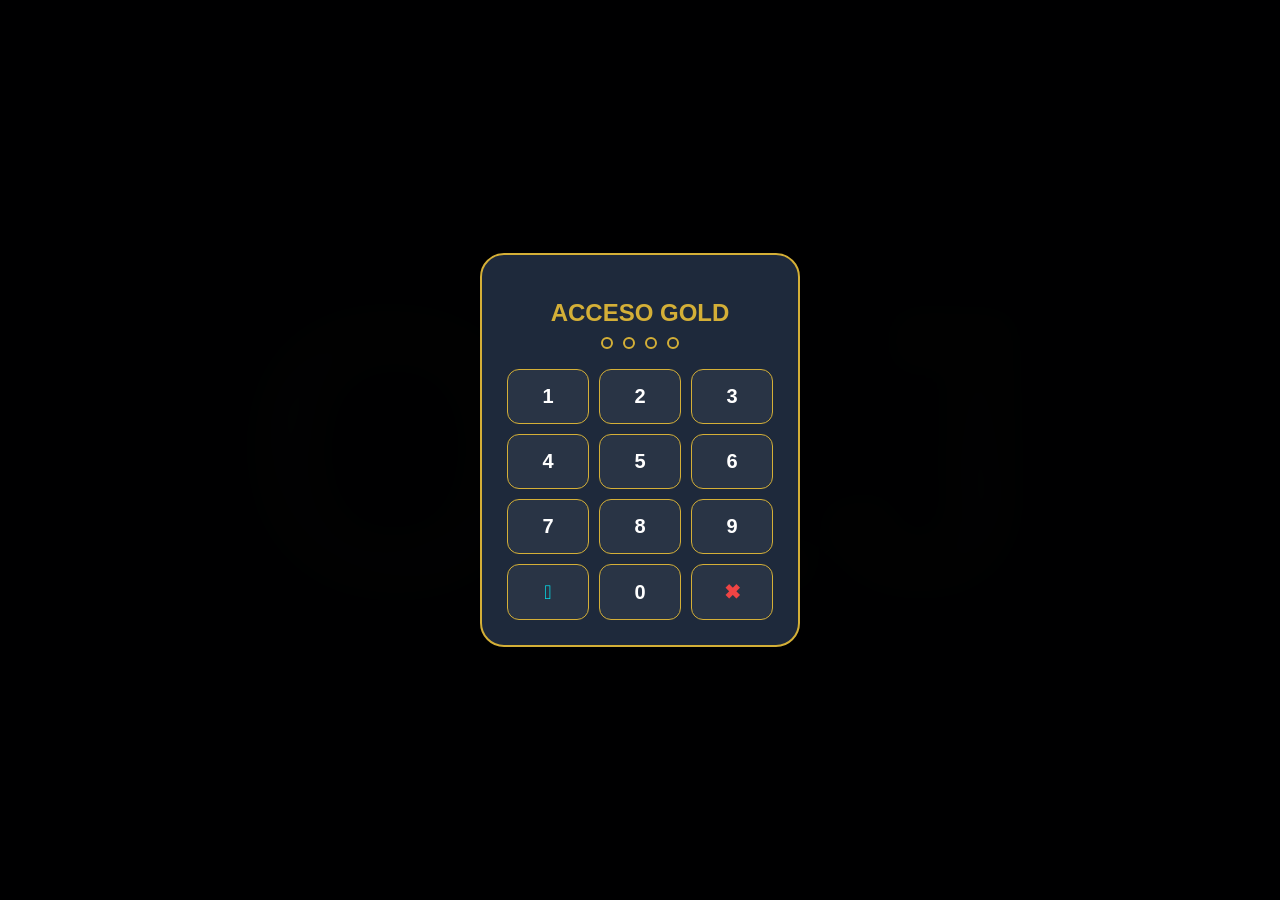
<file: index.html>
<!DOCTYPE html>
<html lang="es">
<head>
  <meta charset="UTF-8" />
  <meta name="viewport" content="width=device-width, initial-scale=1, maximum-scale=5, user-scalable=yes" />
  <title>MIS GASTOS V0.0 BETA</title>
  <meta name="theme-color" content="#d4af37" />
  <link rel="manifest" href="./manifest.json" />
  <meta name="mobile-web-app-capable" content="yes">
  <meta name="apple-mobile-web-app-capable" content="yes">
  <meta name="apple-mobile-web-app-status-bar-style" content="black-translucent" />
  <link rel="apple-touch-icon"
        href="data:image/svg+xml;utf8,<svg xmlns='http://www.w3.org/2000/svg' viewBox='0 0 100 100'><rect width='100' height='100' rx='20' fill='%230b0f1a'/><circle cx='50' cy='50' r='40' fill='none' stroke='%23d4af37' stroke-width='4'/><text x='50%25' y='55%25' dominant-baseline='middle' text-anchor='middle' font-family='serif' font-weight='bold' font-size='35' fill='%23d4af37'>O&amp;J</text></svg>'" />
  <link rel="stylesheet" href="./css/style.css" />
</head>

<body>
  <!-- PIN -->
  <div id="authOverlay" class="popup-overlay" role="dialog" aria-modal="true" aria-label="Acceso PIN">
    <div class="popup-content">
      <h2 style="color:var(--primary);margin-bottom:10px">ACCESO GOLD</h2>
      <div class="pin-dots">
        <div class="dot"></div><div class="dot"></div>
        <div class="dot"></div><div class="dot"></div>
      </div>
      <div class="pin-grid">
        <button class="btn-pin" onclick="pressPin(1)">1</button>
        <button class="btn-pin" onclick="pressPin(2)">2</button>
        <button class="btn-pin" onclick="pressPin(3)">3</button>
        <button class="btn-pin" onclick="pressPin(4)">4</button>
        <button class="btn-pin" onclick="pressPin(5)">5</button>
        <button class="btn-pin" onclick="pressPin(6)">6</button>
        <button class="btn-pin" onclick="pressPin(7)">7</button>
        <button class="btn-pin" onclick="pressPin(8)">8</button>
        <button class="btn-pin" onclick="pressPin(9)">9</button>
        <button class="btn-pin" onclick="biometricAuth()" style="color:var(--electric-blue)">🫬</button>
        <button class="btn-pin" onclick="pressPin(0)">0</button>
        <button class="btn-pin" onclick="clearPin()" style="color:var(--danger)">✖</button>
      </div>
    </div>
  </div>

  <div class="background-icon">O&amp;J</div>

  <!-- VISTA PRINCIPAL -->
  <div id="movimientos" class="hidden">

    <div class="topbar">MIS GASTOS • V0.0 BETA</div>

    <!-- BARRA DE PESTAÑAS -->
    <div class="tab-bar" id="tabBar">
      <button class="tab-btn active" id="tbn-lista" onclick="irTab('lista')">
        <span class="ti">📋</span>Gastos
      </button>
      <button class="tab-btn" id="tbn-graficos" onclick="irTab('graficos')">
        <span class="ti">📈</span>Gráficos
      </button>
    </div>

    <!-- SUB-PESTAÑAS GRÁFICOS -->
    <div id="gtab-bar">
      <button class="gtab-btn active" id="gt1" onclick="irGrafico(1)">CATEGORÍAS</button>
      <button class="gtab-btn" id="gt2" onclick="irGrafico(2)">MENSUAL</button>
      <button class="gtab-btn" id="gt3" onclick="irGrafico(3)">AÑO vs AÑO</button>
      <button class="gtab-btn" id="gt4" onclick="irGrafico(4)">🥧 TARTA</button>
    </div>

    <!-- BARRA CONTROLES GRÁFICOS -->
    <div id="casaToggleBar">
      <span style="font-size:12px;opacity:.6">Excluir casa</span>
      <button id="btnCasaG" onclick="toggleCasa();_actualizarCasa()"
        style="background:rgba(255,255,255,.05);border:1px solid rgba(212,175,55,.25);
               border-radius:20px;padding:5px 14px;color:var(--primary);font-size:12px;
               font-weight:700;cursor:pointer;min-width:44px">OFF</button>
      <button id="btnFullG" onclick="_toggleGraficoFull()"
        style="background:rgba(212,175,55,.1);border:1px solid rgba(212,175,55,.3);
               border-radius:20px;padding:5px 14px;color:var(--primary);font-size:12px;
               font-weight:700;cursor:pointer;margin-left:auto">⛶ Ampliar</button>
    </div>

    <!-- FILTROS -->
    <div id="filtrosBar" class="filtros-wrapper">
      <div class="filtro-item">
        <span style="font-size:9px;color:var(--primary)">AÑO</span>
        <select id="filtroAño" onchange="resetPagina();mostrar()"></select>
      </div>
      <div class="filtro-item">
        <span style="font-size:9px;color:var(--primary)">MES</span>
        <select id="filtroMes" onchange="resetPagina();mostrar()"></select>
      </div>
      <div class="filtro-item">
        <span style="font-size:9px;color:var(--primary)">ORI</span>
        <select id="filtroOri" onchange="resetPagina();mostrar()"></select>
      </div>
      <div class="filtro-item">
        <span style="font-size:9px;color:var(--primary)">CAT</span>
        <select id="filtroCat" onchange="resetPagina();mostrar()"></select>
      </div>
      <div class="filtro-item">
        <span style="font-size:9px;color:var(--primary)">SUBCAT</span>
        <select id="filtroSub" onchange="resetPagina();mostrar()"></select>
      </div>
    </div>

    <!-- CONTENIDO PRINCIPAL -->
    <div class="container" id="mainContainer">
      <div id="lista" aria-live="polite"></div>
      <div id="loader" style="display:none"><div class="spinner"></div></div>
      <div style="height:250px"></div>
    </div>

    <!-- CONTENEDOR AÑO vs AÑO (propio para modo full) -->
    <div id="anioContainer" style="display:none;padding-bottom:250px">
      <div id="anioContent" style="padding:16px"></div>
    </div>

    <!-- TARTA -->
    <div id="tartaContainer">
      <div id="tartaContent" style="padding:16px"></div>
    </div>

    <!-- FOOTER original -->
    <div class="footer-controles" id="footerMain">
      <div class="footer-row">
        <button class="plus" aria-label="Ver gráficos"
                style="width:55px;height:55px;background:var(--gold-metal);font-size:20px">
          <svg viewBox="0 0 24 24" width="28" height="28" fill="none" stroke="black" stroke-width="3">
            <line x1="18" y1="20" x2="18" y2="10"></line>
            <line x1="12" y1="20" x2="12" y2="4"></line>
            <line x1="6"  y1="20" x2="6"  y2="14"></line>
          </svg>
        </button>
        <button class="plus" aria-label="Nuevo registro">+</button>
        <div id="balance">0.00 €</div>
        <button class="plus" aria-hidden="true"
                style="opacity:0;pointer-events:none;position:absolute;left:-9999px;"></button>
      </div>
    </div>

  </div>

  <!-- FORMULARIO — idéntico al original -->
  <div id="form" class="hidden">
    <div class="topbar" id="tituloForm">NUEVO REGISTRO</div>
    <div class="container">
      <div style="display:flex;gap:8px;margin-bottom:8px">
        <select id="origen"></select>
        <input type="date" id="fecha" style="width:45%" onclick="this.showPicker()" />
      </div>
      <input type="hidden" id="editId" />
      <div style="display:flex;gap:8px;align-items:center">
        <select id="categoria" onchange="manejarNuevo(this,'categoria')"></select>
        <button onclick="borrarElemento('categoria')"
                style="width:70px;height:68px;border-radius:16px;background:var(--danger);border:none;color:#fff;font-size:24px">🗑️</button>
      </div>
      <div style="display:flex;gap:8px;align-items:center;margin-top:8px">
        <select id="subcategoria" onchange="manejarNuevo(this,'subcategoria')"></select>
        <button onclick="borrarElemento('subcategoria')"
                style="width:70px;height:68px;border-radius:16px;background:var(--danger);border:none;color:#fff;font-size:24px">🗑️</button>
      </div>
      <input id="importe" type="number" step="0.01" inputmode="decimal" placeholder="0.00 €"
             style="height:70px!important;font-weight:700" />
      <textarea id="descripcion" maxlength="200" placeholder="Nota..." style="min-height:100px"></textarea>
      <button onclick="guardar()"
              style="background:var(--gold-gradient);color:#000;height:70px;width:100%;font-size:22px;margin-top:10px;border:none;font-weight:700;border-radius:16px">GUARDAR</button>
      <div id="btnEliminarRegistro" class="hidden">
        <button onclick="eliminarRegistroActual()"
                style="background:var(--danger);color:#fff;height:60px;width:100%;font-size:18px;margin-top:10px;border:none;font-weight:700;border-radius:16px">ELIMINAR</button>
      </div>
      <button onclick="volver()" class="btn-cancel-plate">CANCELAR</button>
    </div>
  </div>

  <!-- IMPORT/EXPORT -->
  <div id="importExport" class="hidden"
       style="position:fixed;inset:0;display:flex;flex-direction:column;background:var(--bg);z-index:2000;">
    <div class="topbar">IMPORT / EXPORT</div>
    <div class="container" style="padding-top:25px;padding-bottom:110px;">
      <div class="ie-actions">
        <button class="btn-gold btn-unified" onclick="exportarCSV()">📊 Exportar CSV</button>
        <button class="btn-silver btn-unified" onclick="document.getElementById('inputFile2').click()">📥 Importar CSV</button>
        <input id="inputFile2" class="hidden" type="file" onchange="importarCSV(event)" />
        <button class="btn-gold btn-unified" onclick="dropboxUploadEncryptedBackup()">📤 Guardar en Dropbox</button>
        <button class="btn-silver btn-unified" onclick="dropboxDownloadAndRestore()">📥 Restaurar de Dropbox</button>
        <button class="btn-unified btn-danger ie-span2" onclick="resetTotal()">⚠️ Reset</button>
      </div>
    </div>
    <div id="ieFooter">
      <button id="ieVolver" class="btn-silver btn-unified">⬅ VOLVER</button>
    </div>
  </div>

  <script src="./js/utils.js?v=2"></script>
  <script src="./js/main.js?v=25"></script>

  <script>
  // ============================================================
  // CONTROLADOR DE PESTAÑAS Y GRÁFICOS v24
  // ============================================================
  let _tab     = 'lista';
  let _gTab    = 1;
  let _graFull = false;
  // Categorías excluidas en la tarta (usuario puede personalizar)
  let _tartaExcluidas = new Set(
    JSON.parse(localStorage.getItem('_tartaExcluidas') || '["Casa","Garaje"]')
  );

  const $  = id  => document.getElementById(id);
  const $q = sel => document.querySelector(sel);
  const $all = sel => document.querySelectorAll(sel);

  // ── GUARDAR EXCLUSIONES TARTA ──
  function _saveTartaExcluidas() {
    localStorage.setItem('_tartaExcluidas', JSON.stringify([..._tartaExcluidas]));
  }

  // ── CAMBIAR PESTAÑA ──
  function irTab(tab) {
    _tab = tab;
    $all('.tab-btn').forEach(b => b.classList.remove('active'));
    $('tbn-' + tab)?.classList.add('active');

    const esList = tab === 'lista';
    $('filtrosBar').classList.toggle('hidden-tab', !esList);
    $('gtab-bar').classList.toggle('visible', !esList);
    $('casaToggleBar').classList.toggle('visible', !esList);
    $('tartaContainer').classList.remove('visible');
    $('anioContainer').style.display = 'none';
    $('mainContainer').style.display = '';
    const footer = $q('.footer-controles');
    if (footer) footer.style.display = esList ? '' : 'none';
    if (_graFull) _salirGraficoFull();

    if (esList) {
      const m = $('movimientos');
      if (m) m.dataset.modo = 'lista';
      if (window.lsRawSet) lsRawSet('modo_inicio', 'lista');
      if (window.mostrar) mostrar();
    } else {
      irGrafico(_gTab);
    }
    window.scrollTo(0, 0);
  }

  // ── CAMBIAR SUB-PESTAÑA GRÁFICO ──
  function irGrafico(n) {
    _gTab = n;
    $all('.gtab-btn').forEach((b, i) => b.classList.toggle('active', i + 1 === n));

    // Ocultar todos los contenedores específicos
    $('tartaContainer').classList.remove('visible');
    $('anioContainer').style.display = 'none';
    $('mainContainer').style.display = '';

    // Botón ampliar: ocultar en tarta (no aplica)
    const btnFull = $('btnFullG');
    if (btnFull) btnFull.style.visibility = n === 4 ? 'hidden' : 'visible';

    if (n === 4) {
      $('mainContainer').style.display = 'none';
      $('tartaContainer').classList.add('visible');
      setTimeout(_dibujarTarta, 30);
      return;
    }

    if (n === 3) {
      // Año vs Año: renderizar en contenedor propio, NO en overlay
      $('mainContainer').style.display = 'none';
      $('anioContainer').style.display = '';
      _dibujarAnioVsAnio();
      return;
    }

    if (!window.mostrar) return;
    const m = $('movimientos');
    if (!m) return;
    m.dataset.modo = n === 1 ? 'graficos' : 'graficos2';
    mostrar();
  }

  function _actualizarCasa() {
    const btn = $('btnCasaG');
    if (btn) btn.textContent = (typeof hideCasa !== 'undefined' && hideCasa) ? 'ON' : 'OFF';
    if (_gTab === 4) _dibujarTarta();
    else if (_gTab === 3) _dibujarAnioVsAnio();
    else irGrafico(_gTab);
  }

  // ── AÑO vs AÑO — renderizado propio (no overlay) ──
  function _dibujarAnioVsAnio() {
    const dst = $('anioContent');
    if (!dst) return;
    dst.innerHTML = '<div style="text-align:center;padding:20px;opacity:.5">Calculando...</div>';

    let movs = [];
    try { movs = JSON.parse(localStorage.getItem('movimientos') || '[]'); } catch(e) {}
    if (!Array.isArray(movs)) movs = [];

    const ahora = new Date();
    const añoA  = ahora.getFullYear();
    const añoB  = añoA - 1;
    const mesesC = ['Ene','Feb','Mar','Abr','May','Jun','Jul','Ago','Sep','Oct','Nov','Dic'];
    const excCasa = typeof hideCasa !== 'undefined' && hideCasa;

    // Calcular totales por mes para cada año
    const sumaAnio = (anio) => {
      return Array.from({length:12}, (_,mes) => {
        return movs.filter(m => {
          const d = (m.f||'').split('-');
          if (parseInt(d[0]) !== anio || parseInt(d[1])-1 !== mes || m.imp >= 0) return false;
          if (excCasa && m.c && (m.c.toLowerCase().includes('casa') || m.c.toLowerCase().includes('garaje') || m.c.toLowerCase().includes('reforma'))) return false;
          return true;
        }).reduce((s,m) => s + Math.abs(m.imp), 0);
      });
    };

    const datosA = sumaAnio(añoA);
    const datosB = sumaAnio(añoB);
    const maxVal = Math.max(...datosA, ...datosB, 1);
    const fmtE   = n => n > 0 ? Math.round(n).toLocaleString('es') + '€' : '—';
    const totA   = datosA.reduce((a,b)=>a+b,0);
    const totB   = datosB.reduce((a,b)=>a+b,0);
    const difTot = totA - totB;

    let html = `
      <div style="display:flex;justify-content:space-between;align-items:center;margin-bottom:14px;padding:0 4px">
        <div style="font-size:11px;font-weight:700;color:var(--primary);letter-spacing:1px">📅 ${añoA} vs ${añoB}</div>
        <div style="font-size:12px;color:${difTot>0?'var(--danger)':'var(--success)'}">
          ${difTot>0?'↑':'↓'} ${Math.abs(Math.round(difTot)).toLocaleString('es')}€ vs año anterior
        </div>
      </div>
      <div style="display:flex;gap:12px;margin-bottom:16px;font-size:11px">
        <span><span style="display:inline-block;width:10px;height:10px;background:var(--danger);border-radius:2px;margin-right:4px"></span>${añoA}: ${fmtE(totA)}</span>
        <span><span style="display:inline-block;width:10px;height:10px;background:rgba(212,175,55,.5);border-radius:2px;margin-right:4px"></span>${añoB}: ${fmtE(totB)}</span>
      </div>`;

    // Una fila por mes con doble barra horizontal
    for (let i = 0; i < 12; i++) {
      const vA = datosA[i], vB = datosB[i];
      const pA = Math.round((vA / maxVal) * 100);
      const pB = Math.round((vB / maxVal) * 100);
      const diff = vA - vB;
      const colDiff = diff > 0 ? 'var(--danger)' : diff < 0 ? 'var(--success)' : 'transparent';

      html += `
        <div style="margin-bottom:12px">
          <div style="display:flex;justify-content:space-between;font-size:11px;margin-bottom:4px">
            <span style="font-weight:700;color:var(--primary);min-width:30px">${mesesC[i]}</span>
            <span style="color:var(--danger);min-width:70px;text-align:right">${fmtE(vA)}</span>
            <span style="min-width:70px;text-align:center;color:${colDiff};font-size:10px">${diff!==0?(diff>0?'↑':'↓')+Math.abs(Math.round(diff)).toLocaleString('es')+'€':''}</span>
            <span style="color:rgba(212,175,55,.6);min-width:70px;text-align:left">${fmtE(vB)}</span>
          </div>
          <div style="display:flex;flex-direction:column;gap:3px">
            <div style="height:8px;background:rgba(255,255,255,.08);border-radius:4px;overflow:hidden">
              <div style="width:${pA}%;height:100%;background:var(--danger);border-radius:4px;transition:width .4s"></div>
            </div>
            <div style="height:8px;background:rgba(255,255,255,.08);border-radius:4px;overflow:hidden">
              <div style="width:${pB}%;height:100%;background:rgba(212,175,55,.5);border-radius:4px;transition:width .4s"></div>
            </div>
          </div>
        </div>`;
    }

    html += `<div style="height:30px"></div>`;
    dst.innerHTML = html;
  }

  // ── MODO PANTALLA COMPLETA ──
  function _toggleGraficoFull() {
    _graFull ? _salirGraficoFull() : _entrarGraficoFull();
  }

  function _entrarGraficoFull() {
    _graFull = true;
    const btnFull = $('btnFullG');
    if (btnFull) btnFull.textContent = '✕ Reducir';

    // Intentar landscape (Android Chrome; iOS lo ignora)
    try { screen.orientation?.lock('landscape').catch(()=>{}); } catch(e) {}

    // Ocultar UI
    $q('.topbar').style.display       = 'none';
    $('tabBar').style.display         = 'none';
    $('gtab-bar').classList.remove('visible');
    $('casaToggleBar').classList.remove('visible');

    // Estirar contenedores al 100%
    const fullStyle = 'position:fixed;inset:0;overflow:auto;z-index:500;background:var(--bg);padding:44px 10px 10px';
    $('mainContainer').style.cssText  = fullStyle;
    $('anioContainer').style.cssText  = fullStyle;
    $('tartaContainer').style.cssText = fullStyle;

    // Mini barra flotante
    const mb = document.createElement('div');
    mb.id = '_miniBar';
    mb.style.cssText = 'position:fixed;top:0;left:0;right:0;z-index:600;display:flex;align-items:center;justify-content:space-between;padding:5px 12px;background:rgba(11,15,26,.95);border-bottom:1px solid rgba(212,175,55,.2);backdrop-filter:blur(8px)';
    mb.innerHTML =
      '<div style="display:flex;gap:4px">'
      + [['CATEG.',1],['MENSUAL',2],['AÑO/AÑO',3],['🥧',4]].map(([lbl,n]) =>
          `<button onclick="irGrafico(${n})" id="_mb${n}"
            style="background:none;border:none;color:rgba(255,255,255,.5);font-size:10px;cursor:pointer;padding:4px 7px;border-radius:7px">${lbl}</button>`
        ).join('')
      + '</div>'
      + '<div style="display:flex;gap:6px;align-items:center">'
      + '<button onclick="toggleCasa();_actualizarCasa()" id="_mbCasa" '
      + 'style="background:none;border:1px solid rgba(212,175,55,.3);color:var(--primary);font-size:10px;font-weight:700;cursor:pointer;padding:3px 9px;border-radius:12px">🏠 OFF</button>'
      + '<button onclick="_salirGraficoFull()" '
      + 'style="background:var(--primary);color:#000;font-size:12px;font-weight:700;cursor:pointer;padding:5px 12px;border-radius:12px;border:none">✕</button>'
      + '</div>';
    document.body.appendChild(mb);
    _sincMiniBar();

    setTimeout(() => irGrafico(_gTab), 80);
  }

  function _salirGraficoFull() {
    _graFull = false;
    const btnFull = $('btnFullG');
    if (btnFull) btnFull.textContent = '⛶ Ampliar';

    try { screen.orientation?.unlock(); } catch(e) {}

    $q('.topbar').style.display = '';
    $('tabBar').style.display   = '';
    $('gtab-bar').classList.add('visible');
    $('casaToggleBar').classList.add('visible');
    $('mainContainer').style.cssText  = '';
    $('anioContainer').style.cssText  = '';
    $('tartaContainer').style.cssText = '';
    $('_miniBar')?.remove();

    setTimeout(() => irGrafico(_gTab), 80);
  }

  function _sincMiniBar() {
    [1,2,3,4].forEach(n => {
      const b = $('_mb'+n);
      if (b) {
        b.style.color      = n===_gTab ? 'var(--primary)' : 'rgba(255,255,255,.5)';
        b.style.background = n===_gTab ? 'rgba(212,175,55,.15)' : 'none';
      }
    });
    const c = $('_mbCasa');
    if (c) c.textContent = '🏠 ' + ((typeof hideCasa!=='undefined'&&hideCasa)?'ON':'OFF');
  }

  // ── TARTA con selector de exclusiones ──
  function _dibujarTarta() {
    const dst = $('tartaContent');
    if (!dst) return;
    dst.innerHTML = '<div style="text-align:center;padding:30px;opacity:.5">Calculando...</div>';

    let movs = [];
    try { movs = JSON.parse(localStorage.getItem('movimientos')||'[]'); } catch(e) {}
    if (!Array.isArray(movs)) movs = [];

    const ahora    = new Date();
    const desde    = new Date(ahora.getFullYear(), ahora.getMonth()-11, 1);
    const desdeISO = desde.toISOString().split('T')[0];
    const excCasa  = typeof hideCasa !== 'undefined' && hideCasa;

    // Obtener todas las categorías presentes
    const todasCats = [...new Set(movs.filter(m=>m.imp<0&&m.f>=desdeISO).map(m=>m.c))].sort();

    const base = movs.filter(m => {
      if (m.imp >= 0 || m.f < desdeISO) return false;
      if (excCasa && window.isCasaCategory && isCasaCategory(m.c)) return false;
      if (_tartaExcluidas.has(m.c) || _tartaExcluidas.has(m.s)) return false;
      return true;
    });

    // Selector de exclusiones
    const checksCats = todasCats.map(cat => {
      const checked = !_tartaExcluidas.has(cat);
      return `<label style="display:flex;align-items:center;gap:6px;padding:4px 0;font-size:12px;cursor:pointer">
        <input type="checkbox" ${checked?'checked':''} onchange="_toggleExclusion('${cat.replace(/'/g,"\\'")}',this.checked)"
          style="width:16px;height:16px;accent-color:var(--primary)">
        <span>${cat}</span>
      </label>`;
    }).join('');

    if (!base.length) {
      dst.innerHTML = `
        <div style="padding:14px">
          <div style="font-size:11px;font-weight:700;color:var(--primary);letter-spacing:1px;margin-bottom:8px">CATEGORÍAS INCLUIDAS</div>
          ${checksCats}
          <p style="text-align:center;opacity:.5;padding:20px">Sin gastos con los filtros actuales</p>
        </div>`;
      return;
    }

    // Agrupar por subcategoría
    const totales = {};
    for (const m of base) totales[m.s] = (totales[m.s]||0) + Math.abs(m.imp);
    const total = Object.values(totales).reduce((a,b)=>a+b, 0);
    const items = Object.entries(totales).sort((a,b)=>b[1]-a[1]);
    const top   = items.slice(0,12);
    const rv    = items.slice(12).reduce((s,[,v])=>s+v, 0);
    if (rv > 0) top.push(['Otros', rv]);

    const pal = ['#d4af37','#ef4444','#22c55e','#3b82f6','#f59e0b','#8b5cf6',
                 '#ec4899','#14b8a6','#f97316','#06b6d4','#84cc16','#a855f7','#6b7280'];
    const SZ=280, CX=140, CY=140, R=110, RI=58;
    let angle=-Math.PI/2, paths='';

    top.forEach(([,val], i) => {
      const sw = (val/total)*2*Math.PI;
      const c0=Math.cos(angle), s0=Math.sin(angle), c1=Math.cos(angle+sw), s1=Math.sin(angle+sw);
      const lg = sw>Math.PI?1:0, col=pal[i%pal.length];
      paths += `<path d="M${CX+RI*c0} ${CY+RI*s0} L${CX+R*c0} ${CY+R*s0} A${R} ${R} 0 ${lg} 1 ${CX+R*c1} ${CY+R*s1} L${CX+RI*c1} ${CY+RI*s1} A${RI} ${RI} 0 ${lg} 0 ${CX+RI*c0} ${CY+RI*s0} Z"
        fill="${col}" stroke="rgba(0,0,0,.4)" stroke-width="1.5"
        style="cursor:pointer;transition:opacity .2s"
        onclick="this.style.opacity=this.style.opacity==='0.4'?'1':'0.4'"/>`;
      angle += sw;
    });

    const mC  = ['Ene','Feb','Mar','Abr','May','Jun','Jul','Ago','Sep','Oct','Nov','Dic'];
    const ley = top.map(([label,val], i) => {
      const pct=((val/total)*100).toFixed(1), col=pal[i%pal.length];
      return `<div style="display:flex;align-items:center;gap:8px;margin-bottom:9px">
        <div style="width:13px;height:13px;border-radius:3px;background:${col};flex-shrink:0"></div>
        <div style="flex:1;font-size:13px;overflow:hidden;text-overflow:ellipsis;white-space:nowrap">${label}</div>
        <div style="font-size:13px;font-weight:700;color:${col};margin-right:6px">${pct}%</div>
        <div style="font-size:12px;opacity:.5">${Math.round(val).toLocaleString('es')}€</div>
      </div>`;
    }).join('');

    // Panel de exclusiones colapsable
    const panelExcl = `
      <details style="margin-bottom:14px;background:rgba(255,255,255,.03);border:1px solid rgba(212,175,55,.15);border-radius:12px;padding:10px 14px">
        <summary style="font-size:11px;font-weight:700;color:var(--primary);letter-spacing:1px;cursor:pointer;list-style:none">
          ⚙️ CATEGORÍAS INCLUIDAS <span style="opacity:.5;font-weight:400">(toca para editar)</span>
        </summary>
        <div style="margin-top:10px;columns:2;gap:12px">${checksCats}</div>
      </details>`;

    dst.innerHTML = `
      <div style="text-align:center;margin-bottom:6px">
        <div style="font-size:11px;font-weight:700;color:#d4af37;letter-spacing:1.5px;margin-bottom:4px">DISTRIBUCIÓN POR SUBCATEGORÍA</div>
        <div style="font-size:11px;opacity:.45;margin-bottom:12px">${mC[desde.getMonth()]} ${desde.getFullYear()} → ${mC[ahora.getMonth()]} ${ahora.getFullYear()}</div>
        <svg viewBox="0 0 ${SZ} ${SZ}" width="100%" style="max-width:300px;display:block;margin:0 auto">
          ${paths}
          <text x="140" y="132" text-anchor="middle" fill="#d4af37" font-size="14" font-weight="bold">${items.length} subcats</text>
          <text x="140" y="151" text-anchor="middle" fill="rgba(255,255,255,.6)" font-size="11">${Math.round(total).toLocaleString('es')} €</text>
        </svg>
        <div style="font-size:10px;opacity:.35;margin:6px 0 14px">Toca un sector para resaltarlo</div>
      </div>
      <div style="padding:0 4px 10px">${panelExcl}</div>
      <div style="padding:0 4px 30px">${ley}</div>`;
  }

  function _toggleExclusion(cat, incluir) {
    if (incluir) _tartaExcluidas.delete(cat);
    else         _tartaExcluidas.add(cat);
    _saveTartaExcluidas();
    _dibujarTarta();
  }

  // ── PARCHES al main.js ──
  window.addEventListener('load', () => {

    // Sincronizar pestañas cuando main.js llama setModo()
    const _origSetModo = window.setModo;
    if (_origSetModo) {
      window.setModo = function(modo) {
        _origSetModo(modo);
        const esGraf = modo==='graficos'||modo==='graficos2';
        if (esGraf) {
          _tab='graficos'; _gTab=modo==='graficos'?1:2;
          $all('.tab-btn').forEach(b=>b.classList.remove('active'));
          $('tbn-graficos')?.classList.add('active');
          $all('.gtab-btn').forEach((b,i)=>b.classList.toggle('active',i+1===_gTab));
          $('gtab-bar')?.classList.add('visible');
          $('casaToggleBar')?.classList.add('visible');
          $('filtrosBar')?.classList.add('hidden-tab');
          const f=$q('.footer-controles'); if(f) f.style.display='none';
          if(_graFull)_sincMiniBar();
        } else if (modo==='lista') {
          if(_graFull)_salirGraficoFull();
          _tab='lista';
          $all('.tab-btn').forEach(b=>b.classList.remove('active'));
          $('tbn-lista')?.classList.add('active');
          $('gtab-bar')?.classList.remove('visible');
          $('casaToggleBar')?.classList.remove('visible');
          $('filtrosBar')?.classList.remove('hidden-tab');
          $('tartaContainer')?.classList.remove('visible');
          $('anioContainer').style.display='none';
          $('mainContainer').style.display='';
          const f=$q('.footer-controles'); if(f) f.style.display='';
        }
      };
    }

    // volver() regresa a lista
    const _origVolver = window.volver;
    if (_origVolver) {
      window.volver = function() {
        if (_graFull) _salirGraficoFull();
        _origVolver();
        irTab('lista');
      };
    }
  });
  </script>

</body>
</html>
</file>
<file: css/style.css>
:root{
  --primary:#d4af37; --success:#22c55e; --danger:#ef4444; --warning:#f97316; --electric-blue:#00f2ff;
  --bg:#0b0f1a; --card-bg:rgba(30,41,59,.7); --text:#f8fafc;
  --gold-gradient:linear-gradient(45deg,#bf953f,#fcf6ba,#b38728,#fbf5b7,#aa771c);
  --pink-metal:linear-gradient(45deg,#a00050,#ff1493,#ff85c1,#ff1493,#a00050);
  --gold-metal:linear-gradient(45deg,#8a6d3b,#d4af37,#fcf6ba,#d4af37,#8a6d3b);
}
*{box-sizing:border-box}
body{font-family:'Segoe UI',sans-serif;background:var(--bg);color:var(--text);margin:0;overflow-x:hidden;-webkit-tap-highlight-color:transparent}

/* ── Fondo ── */
.background-icon{position:fixed;top:50%;left:50%;transform:translate(-50%,-50%);font-size:30vw;font-weight:900;background:var(--gold-gradient);-webkit-background-clip:text;-webkit-text-fill-color:transparent;opacity:.1;z-index:-1;pointer-events:none}

/* ── Topbar ── */
.topbar{background:rgba(30,41,59,.95);backdrop-filter:blur(10px);padding:20px;font-size:15px;font-weight:700;text-align:center;border-bottom:1px solid var(--primary);color:var(--primary);position:sticky;top:0;z-index:1000}

/* ── Contenidos ── */
.container{padding:20px;position:relative;z-index:1}
.card{background:var(--card-bg);padding:16px;margin:12px 0;border-radius:16px;box-shadow:0 4px 15px rgba(0,0,0,.3);position:relative;border-left:5px solid var(--primary);backdrop-filter:blur(8px)}
.card b{font-size:14px;color:#fff;display:block}
.card .meta{font-size:11px;color:var(--primary);font-weight:700;margin-bottom:4px}
.card .monto{position:absolute;right:16px;top:50%;transform:translateY(-50%);font-size:calc(1rem + 6px)!important;font-weight:800}
.card .bar-flex{display:flex;height:clamp(12px,2.8vw,20px);border-radius:8px;overflow:hidden;background:#000;border:1px solid rgba(212,175,55,.25)}
.card .bar-segment{height:100%;flex-grow:1;transition:width .25s ease-out}

/* ── Filtros ── */
.filtros-wrapper{display:grid;grid-template-columns:repeat(6,1fr);gap:8px;background:var(--card-bg);padding:12px;border-radius:20px;border:1px solid rgba(212,175,55,.3);margin-bottom:20px}
.filtros-wrapper .filtro-item:nth-child(1),
.filtros-wrapper .filtro-item:nth-child(2),
.filtros-wrapper .filtro-item:nth-child(3){grid-column:span 2}
.filtros-wrapper .filtro-item:nth-child(4),
.filtros-wrapper .filtro-item:nth-child(5){grid-column:span 3;display:flex;flex-direction:column}
.filtro-item span{font-size:13px!important;font-weight:900!important;letter-spacing:1px!important;margin-bottom:5px!important;display:inline-block!important}
.filtro-item select{font-size:16px!important;height:50px!important;padding:5px 10px!important;border-radius:14px!important;font-weight:bold!important}
#filtrosBar.hidden-tab{display:none!important}

/* ── Footer ── */
.footer-controles{position:fixed;bottom:0;left:0;width:100%;background:rgba(15,23,42,.98);backdrop-filter:blur(15px);padding:15px 20px 35px;border-top:2px solid var(--primary);z-index:1100;border-radius:24px 24px 0 0}
.footer-row{display:grid;grid-template-columns:1fr auto 1fr;align-items:center;width:100%;position:relative;min-height:65px}
.footer-row .plus{z-index:1}
.plus{background:var(--gold-gradient);width:65px;height:65px;border-radius:50%;font-size:35px;color:#000;display:flex;align-items:center;justify-content:center;border:none;font-weight:700;cursor:pointer;transition:transform .1s,opacity .1s}
.plus:active{transform:scale(.93);opacity:.85}
#balance{font-size:24px;font-weight:900;padding:10px 15px;background:#000;border-radius:14px;border:1px solid var(--primary);text-align:center;justify-self:end;min-width:110px}

/* ── Inputs / Form ── */
input,select,textarea{width:100%;padding:12px;margin:8px 0;font-size:13px;border-radius:12px;border:1px solid #334155;background:rgba(15,23,42,.9);color:#fff}
#form input,#form select,#form textarea{font-size:22px!important;height:auto!important;padding:14px!important}
.hidden{display:none!important}

/* ── Botones ── */
.btn-small{padding:10px;flex:1;font-size:10px;background:#222;color:var(--primary);border-radius:8px;border:1px solid var(--primary);font-weight:700}
.btn-gold{background:linear-gradient(180deg,#bf953f,#fcf6ba,#b38728);color:#000;border:none;width:100%;height:65px;border-radius:20px;font-size:20px;font-weight:900;text-transform:uppercase;margin-bottom:12px}
.btn-silver{background:linear-gradient(180deg,#757575,#c0c0c0,#ffffff);color:#000;border:none;width:100%;height:65px;border-radius:20px;font-size:20px;font-weight:900;text-transform:uppercase}
.btn-cancel-plate{background:linear-gradient(45deg,#757575,#c0c0c0,#fff,#c0c0c0,#757575)!important;color:#000!important;height:70px!important;width:100%!important;font-size:22px!important;font-weight:bold!important;border-radius:16px!important;margin-top:10px!important;border:none!important;text-transform:uppercase!important}
.plus-like{background:var(--gold-gradient);color:#000;width:65px;height:65px;border-radius:50%;display:flex;align-items:center;justify-content:center;font-size:35px;font-weight:900;border:none;cursor:pointer}

/* ── PIN — feedback táctil ── */
.popup-overlay{position:fixed;inset:0;background:rgba(0,0,0,.95);display:flex;align-items:center;justify-content:center;z-index:9999;backdrop-filter:blur(15px)}
.popup-content{background:#1e293b;padding:25px;border-radius:24px;text-align:center;width:85%;max-width:320px;border:2px solid var(--primary)}
.pin-grid{display:grid;grid-template-columns:repeat(3,1fr);gap:10px;margin-top:20px}
.btn-pin{background:rgba(255,255,255,.05);border:1px solid var(--primary);color:#fff;padding:15px;border-radius:12px;font-size:20px;font-weight:700;transition:background .1s,transform .1s}
.btn-pin:active{background:rgba(212,175,55,.25);transform:scale(.93)}
.pin-dots{display:flex;justify-content:center;gap:10px;margin-bottom:20px}
.dot{width:12px;height:12px;border-radius:50%;border:2px solid var(--primary);transition:background .15s}
.dot.filled{background:var(--primary)}

/* ── Spinner ── */
.spinner{width:30px;height:30px;border:3px solid rgba(212,175,55,.1);border-left-color:var(--primary);border-radius:50%;animation:spin 1s linear infinite;margin:10px auto}
@keyframes spin{to{transform:rotate(360deg)}}

/* ── Overlays premium / nómina ── */
.premium-overlay,.nomina-overlay{position:fixed;inset:0;background:rgba(0,0,0,.9);display:flex;align-items:center;justify-content:center;backdrop-filter:blur(12px)}
.premium-overlay{z-index:99999}
.nomina-overlay{z-index:100001}
.premium-content{background:#0b0f1a;width:85%;max-width:320px;border-radius:40px;border:2px solid #d4af37;padding:35px 25px;text-align:center;box-shadow:0 0 40px rgba(212,175,55,.3)}
.nomina-content{background:#0b0f1a;width:85%;max-width:340px;border-radius:45px;border:2px solid #d4af37;padding:40px 25px;text-align:center;box-shadow:0 0 50px rgba(0,0,0,.3)}
.premium-title,.nomina-title{color:#d4af37;font-weight:900;margin-bottom:25px}
.premium-title{font-size:22px}
.nomina-title{font-size:24px;margin-bottom:35px}
.btn-nomina{width:100%;height:75px;border-radius:25px;font-size:24px;font-weight:900;border:none;margin-bottom:15px;cursor:pointer;text-transform:uppercase;display:flex;align-items:center;justify-content:center;box-shadow:0 4px 15px rgba(0,0,0,.4)}
.btn-oskar{background:linear-gradient(180deg,#bf953f,#fcf6ba,#b38728);color:#000}
.btn-josune{background:linear-gradient(180deg,#a00050,#ff1493,#ff85c1);color:#fff}
.btn-cancel{background:linear-gradient(180deg,#757575,#c0c0c0,#fff);color:#000;margin-bottom:0}

/* ── Gráfico 2 (columnas) ── */
.g2-bar{position:absolute;left:50%;width:14px;transform:translateX(-50%);border-radius:3px;box-shadow:0 1px 4px rgba(0,0,0,.35);height:0;transition:height .45s ease,background-color .25s ease}
.g2-bar.pos{bottom:50%}
.g2-bar.neg{top:50%}
.g2-tip{position:absolute;left:50%;transform:translateX(-50%) translateY(8px);background:#0b0f1a;border:1px solid var(--primary);color:#fff;font-size:11px;padding:6px 8px;border-radius:8px;white-space:nowrap;opacity:0;pointer-events:none;transition:opacity .2s,transform .2s;z-index:2}
.g2-tip.tip-pos{bottom:calc(50% + 6px)}
.g2-tip.tip-neg{top:calc(50% + 6px)}
.g2-col.show-tip .g2-tip{opacity:1;transform:translateX(-50%) translateY(0)}

/* ── Botón CASA ── */
.btn-house-anim{width:65px;height:65px;border-radius:50%;display:flex;align-items:center;justify-content:center;background:rgba(212,175,55,.14);border:1px solid rgba(212,175,55,.35);transition:transform .22s,background-color .22s,border-color .22s}
.btn-house-anim svg{width:28px;height:28px;stroke:var(--primary);fill:none;stroke-width:2.5;transition:stroke .22s}
.btn-house-anim:active{transform:scale(1.08);background:rgba(212,175,55,.30)}
.btn-house-anim.active{background:rgba(212,175,55,.50);border-color:#ffd666}
.btn-house-anim.active svg{stroke:#ffd666}

/* ── Indicador backup ── */
.backup-indicator{display:inline-flex;align-items:center;gap:6px;margin-left:10px;padding:4px 8px;border-radius:10px;border:1px solid rgba(212,175,55,.35);color:var(--primary);font-size:12px;background:rgba(0,0,0,.35)}
.backup-indicator .dot{width:8px;height:8px;border-radius:50%;background:var(--success)}
.backup-indicator.stale .dot{background:var(--warning)}
.backup-indicator.old .dot{background:var(--danger)}

/* ── Import/Export ── */
#importExport .ie-actions{max-width:560px;margin:0 auto;display:grid;grid-template-columns:1fr 1fr;gap:12px}
#importExport .btn-unified{width:100%;height:65px;border-radius:20px;font-size:20px;font-weight:900;text-transform:uppercase}
#importExport .btn-danger{background:#450a0a;color:var(--danger);border:1px solid var(--danger)}
#importExport .ie-span2{grid-column:1/-1}
#ieFooter{position:fixed;left:0;right:0;bottom:0;background:rgba(15,23,42,.98);backdrop-filter:blur(12px);border-top:2px solid var(--primary);padding:12px 20px calc(12px + env(safe-area-inset-bottom,0px));z-index:2100}
#ieFooter .btn-unified{width:100%}

/* ── Pestañas ── */
.tab-bar{display:flex;background:rgba(0,0,0,.65);border-bottom:1px solid rgba(212,175,55,.2);position:sticky;top:0;z-index:900;backdrop-filter:blur(10px);-webkit-backdrop-filter:blur(10px)}
.tab-btn{flex:1;padding:9px 2px 7px;background:none;border:none;border-bottom:2px solid transparent;color:rgba(255,255,255,.4);font-size:9px;font-weight:700;letter-spacing:.4px;cursor:pointer;display:flex;flex-direction:column;align-items:center;gap:2px;text-transform:uppercase;-webkit-tap-highlight-color:transparent;transition:color .15s,border-color .15s}
.tab-btn .ti{font-size:19px;line-height:1}
.tab-btn.active{color:var(--primary);border-bottom-color:var(--primary)}
.tab-btn:active{opacity:.7}

/* ── Sub-pestañas gráficos ── */
#gtab-bar{display:none;border-bottom:1px solid rgba(212,175,55,.15);background:rgba(0,0,0,.25)}
#gtab-bar.visible{display:flex}
.gtab-btn{flex:1;padding:10px 4px;background:none;border:none;border-bottom:2px solid transparent;color:rgba(255,255,255,.4);font-size:10px;font-weight:700;letter-spacing:.3px;cursor:pointer;text-transform:uppercase;-webkit-tap-highlight-color:transparent;transition:color .15s,border-color .15s}
.gtab-btn.active{color:var(--primary);border-bottom-color:var(--primary)}
.gtab-btn:active{opacity:.7}

/* ── Barra controles gráficos ── */
#casaToggleBar{display:none;align-items:center;justify-content:space-between;padding:7px 16px;border-bottom:1px solid rgba(212,175,55,.1);background:rgba(0,0,0,.2)}
#casaToggleBar.visible{display:flex}

/* ── Tarta ── */
#tartaContainer{display:none;overflow:auto;-webkit-overflow-scrolling:touch;padding-bottom:250px}
#tartaContainer.visible{display:block}

/* ── Responsivo ── */
@media(max-width:420px){.card b,.card .meta{font-size:13px}}
@media(orientation:landscape){
  #importExport .ie-actions{grid-template-columns:repeat(3,1fr)}
  .filtros-wrapper{grid-template-columns:repeat(8,1fr)}
}
</file>
